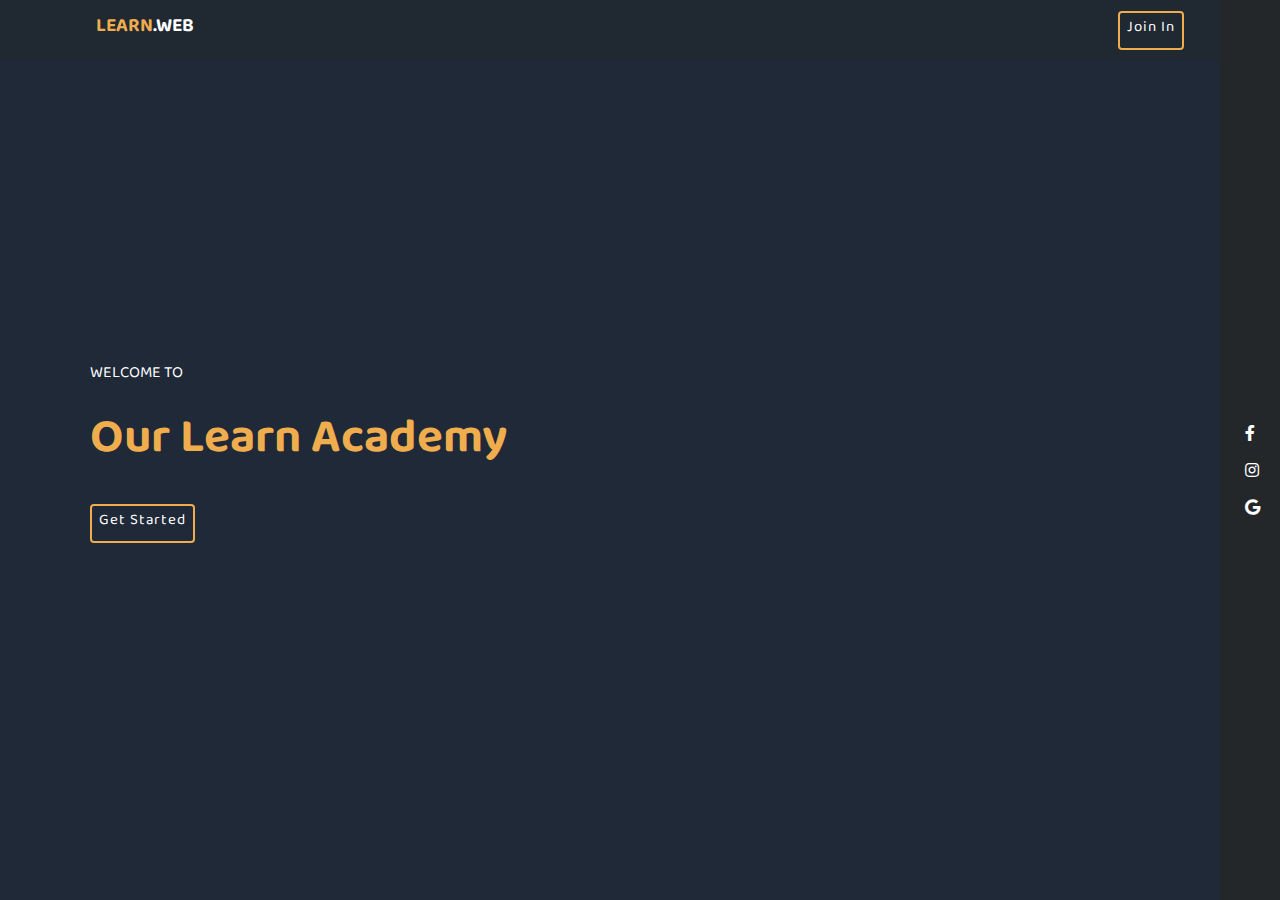
<file: Landing Pages/index.html>
<!DOCTYPE html>
<html lang="en">
<head>
    <meta charset="UTF-8">
    <meta http-equiv="X-UA-Compatible" content="IE=edge">
    <meta name="viewport" content="width=device-width, initial-scale=1.0">
    <link rel="stylesheet" href="https://cdnjs.cloudflare.com/ajax/libs/font-awesome/5.15.3/css/all.min.css">
    <link rel="stylesheet" href="style.css">
    <title>Landing Page - Learning Academy</title>
</head>
<body>
    <div class="header">
        <div class="logo">LEARN<span>.WEB</span></div>
        <a href="#" class="Btn">Join In</a>
    </div>
    <div class="content">
        <p class="sub-head">WELCOME TO</p>
        <h1>Our Learn Academy</h1>
        <a href="#"class="Btn">Get Started</a>
    </div>
    <div class="side-bar">
    <div class="social-links">
    <a href="#"><i class="fab fa-facebook-f"></i></a>
    <a href="#"><i class="fab fa-instagram"></i></a>
    <a href="#"><i class="fab fa-google"></i></a>
    </div>
</div>
</body>
</html>
</file>
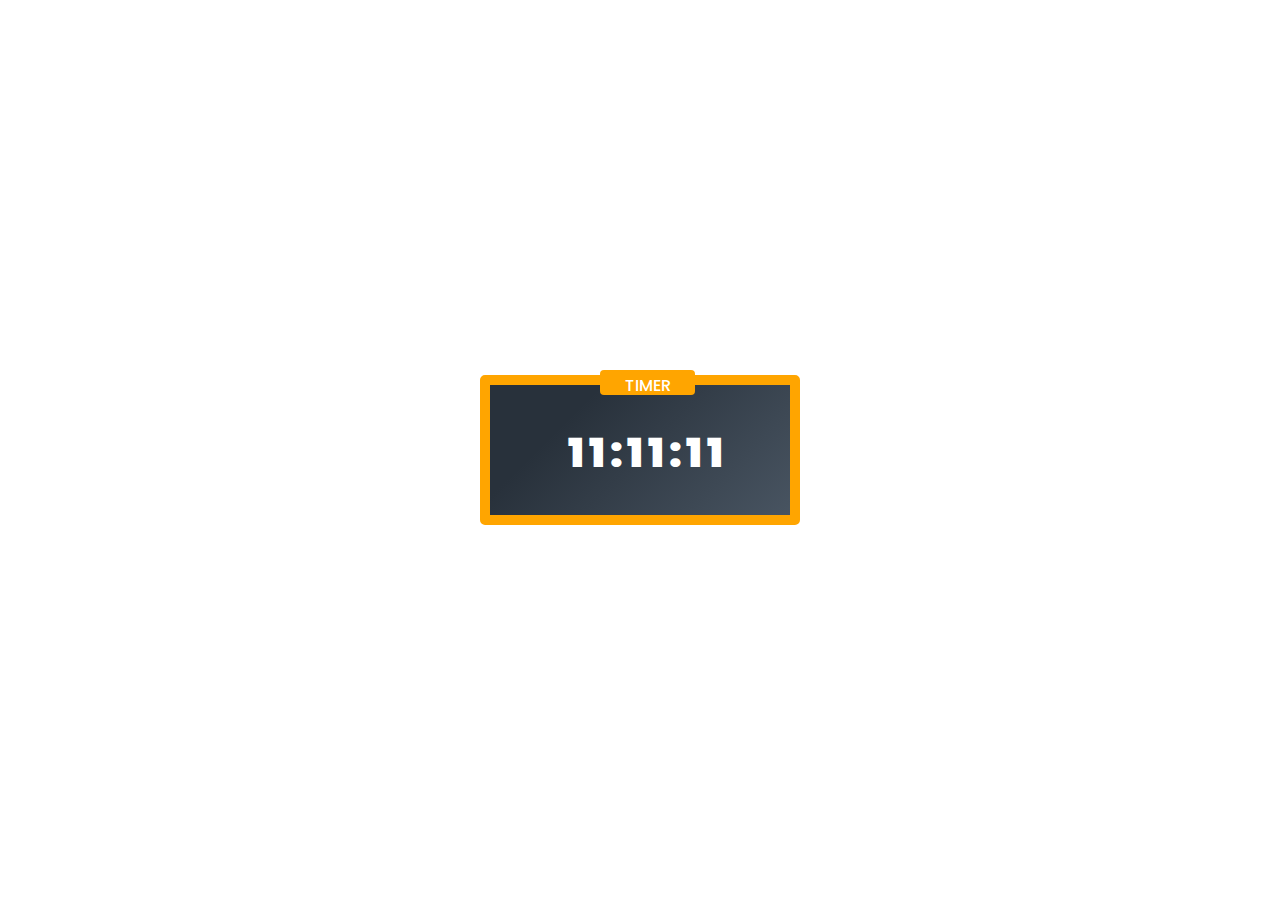
<file: Timer/index.html>
<!DOCTYPE html>
<html lang="en">
<head>
    <meta charset="UTF-8">
    <meta http-equiv="X-UA-Compatible" content="IE=edge">
    <meta name="viewport" content="width=device-width, initial-scale=1.0">
    <link rel="stylesheet" href="style.css">
    <title>TIMER</title>
</head>
<body>
    <div class="parent">
        <div class="child">
            <div class="logo"><span>TIMER</span></div>
            <div class="time">
                <label>11:11:11</label>
            
            </div>
        </div>
    </div>
</body>
</html>


<!-- This project is done to understand the positioning in CSS -->
</file>
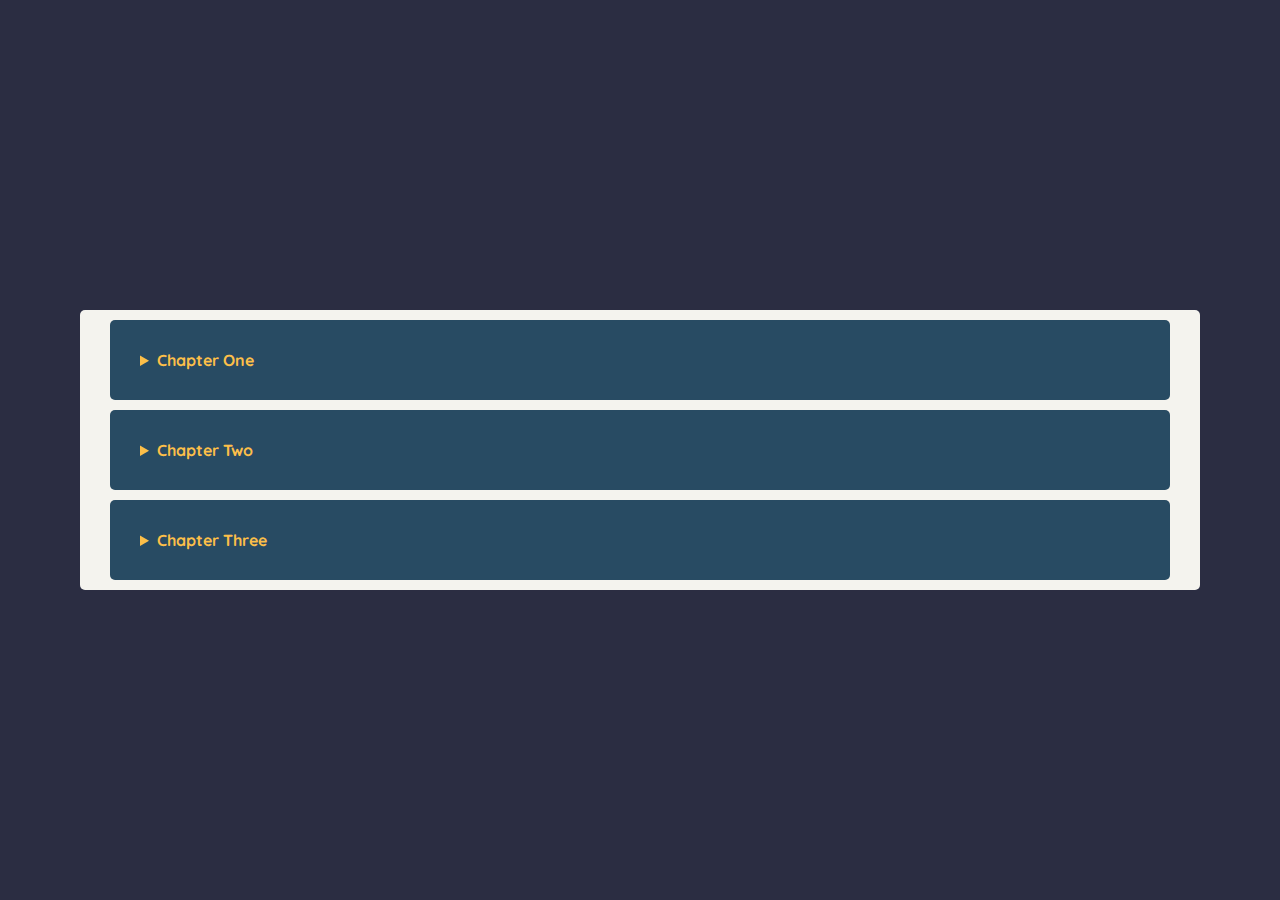
<file: Accordion_src/Accordion.html>
<!DOCTYPE html>
<html lang="en">
<head>
    <meta charset="UTF-8">
    <meta name="viewport" content="width=device-width, initial-scale=1.0">
    <link href="http://code.ionicframework.com/ionicons/2.0.1/css/ionicons.min.css" rel="stylesheet">
    <link rel="stylesheet" href="Accordion.css"/>
    <link href="https://fonts.googleapis.com/css2?family=Quicksand:wght@400;500;600;700&display=swap" rel="stylesheet">
    
    <title>Accordion Section</title>
</head>
<body>
    <section>
        <div class="box">
            <details>
        <summary>
           Chapter One
           </summary>
        <p>Lorem, ipsum dolor sit amet consectetur adipisicing elit. Alias doloremque provident nemo minus quia quaerat. Lorem ipsum, dolor sit amet consectetur adipisicing elit. Eaque, hic.Lorem, ipsum dolor sit amet consectetur adipisicing elit. Alias doloremque provident nemo minus quia quaerat. Lorem ipsum, dolor sit amet consectetur adipisicing elit. Eaque, hic.</p>
    </details>
    <details>
        <summary>
            Chapter Two
            </summary>
         <p>Lorem, ipsum dolor sit amet consectetur adipisicing elit. Alias doloremque provident nemo minus quia quaerat.Lorem ipsum, dolor sit amet consectetur adipisicing elit. Eaque, hic.Lorem, ipsum dolor sit amet consectetur adipisicing elit. Alias doloremque provident nemo minus quia quaerat. Lorem ipsum, dolor sit amet consectetur adipisicing elit. Eaque, hic.</p>
        </details>
        <details>             
            <summary>
            Chapter Three
            </summary>
         <p>Lorem, ipsum dolor sit amet consectetur adipisicing elit. Alias doloremque provident nemo minus quia quaerat. Lorem ipsum, dolor sit amet consectetur adipisicing elit. Eaque, hic.Lorem, ipsum dolor sit amet consectetur adipisicing elit. Alias doloremque provident nemo minus quia quaerat. Lorem ipsum, dolor sit amet consectetur adipisicing elit. Eaque, hic.</p>
    </details>
</div>
    </section>
</body>
</html>
</file>
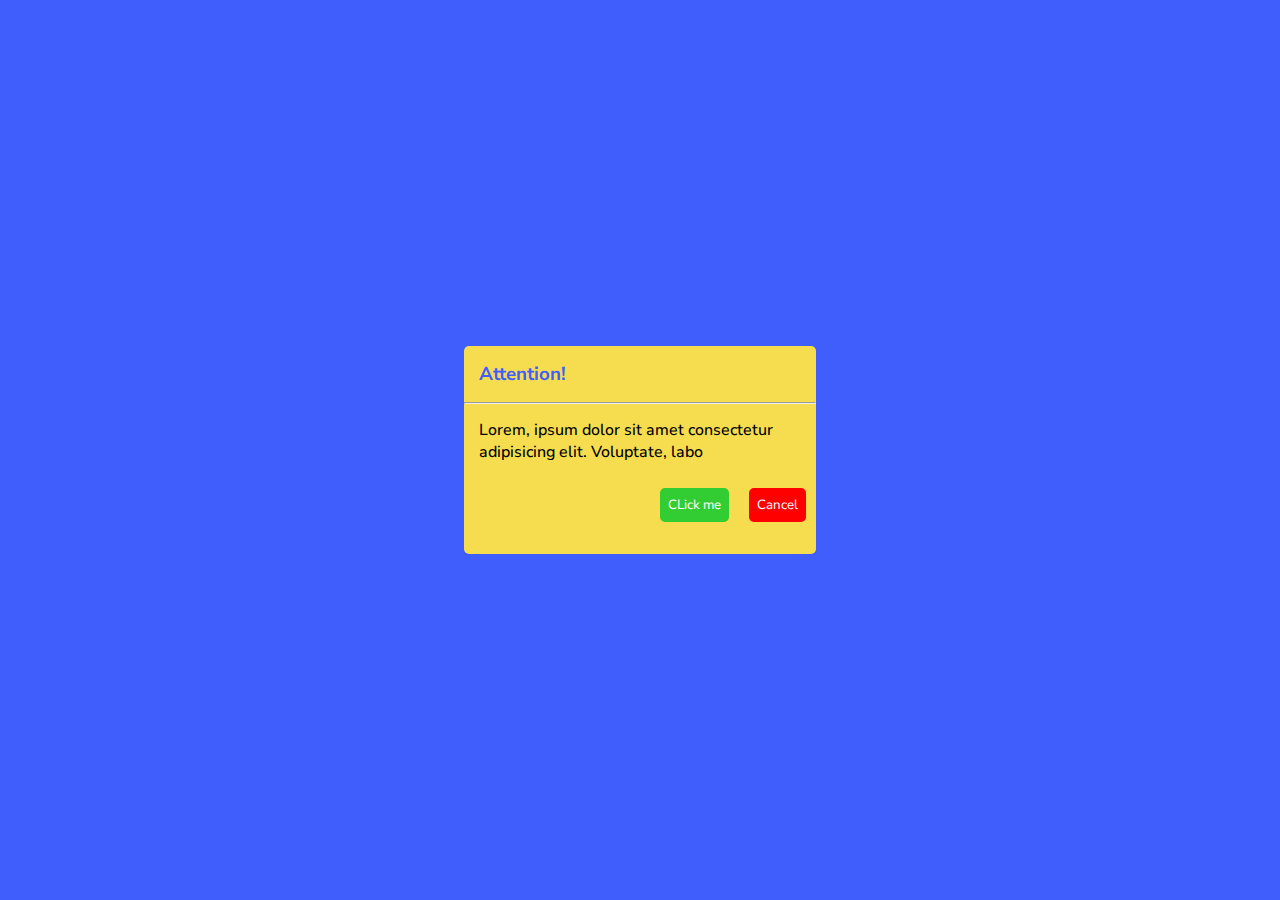
<file: Modal box_src/Modal.html>
<!DOCTYPE html>
<html lang="en">
<head>
    <meta charset="UTF-8">
    <meta http-equiv="X-UA-Compatible" content="IE=edge">
    <meta name="viewport" content="width=device-width, initial-scale=1.0">
    <title>Modal Box</title>
    <link href="https://fonts.googleapis.com/css2?family=Nunito+Sans:wght@400;700&display=swap" rel="stylesheet">
    <link rel="stylesheet" href="Modal.css">
</head>
<body>
    <div class="box">
    <h3> Attention!</h3>
    <hr>
    <p>Lorem, ipsum dolor sit amet consectetur adipisicing elit. Voluptate, labo</p>
    <button style="background-color: #FF0000;">Cancel</button>
    <button>CLick me</button>
    </div>
</body>
</html>
</file>
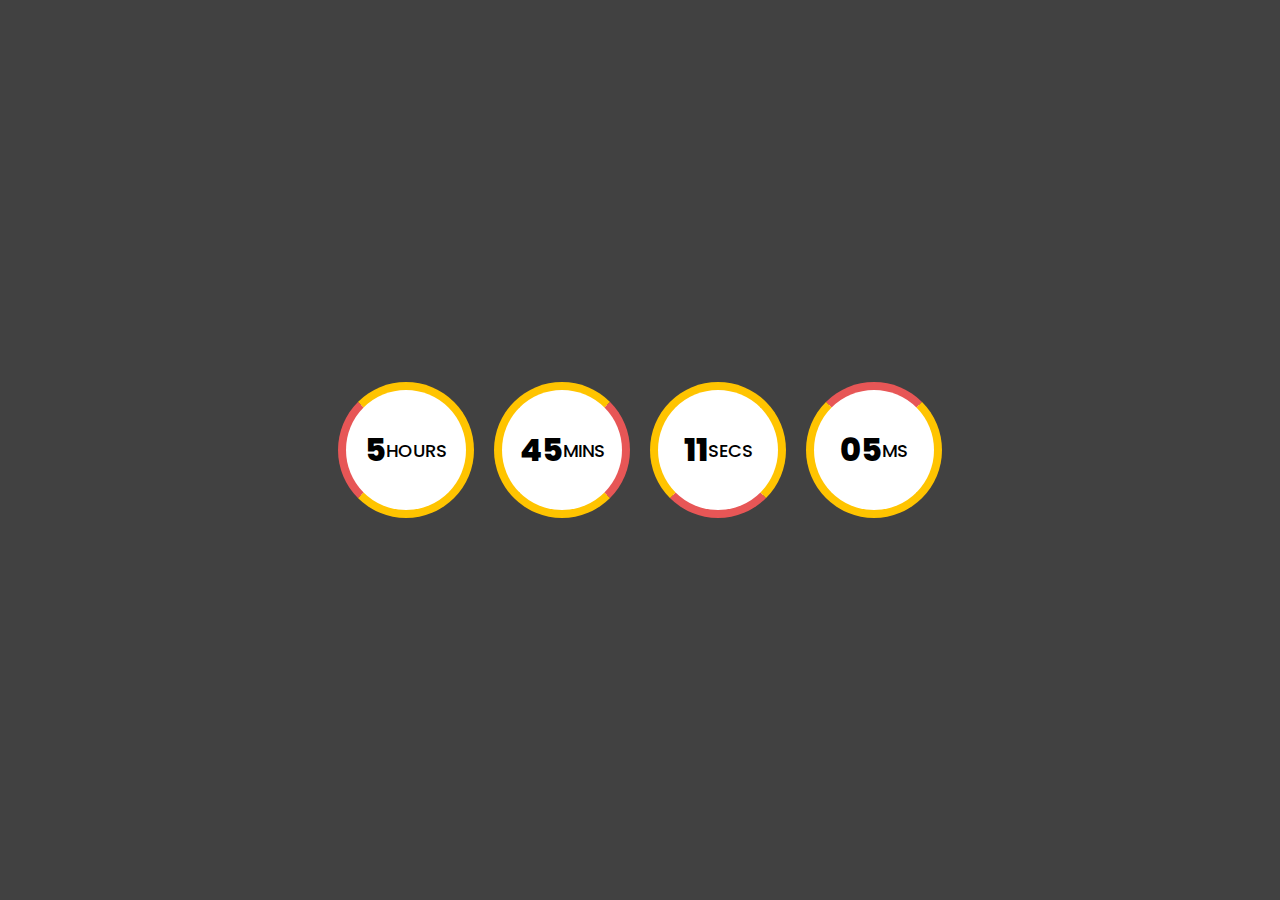
<file: round_Timer/round_Timer.html>
<!DOCTYPE html>
<html lang="en">
<head>
    <meta charset="UTF-8">
    <meta http-equiv="X-UA-Compatible" content="IE=edge">
    <meta name="viewport" content="width=device-width, initial-scale=1.0">
    <title>Round Timer</title>
    <link rel="stylesheet" href="round_Timer.css">
</head>
<body>
    <div class="round">
        <div class="time" id="hr">5<label>HOURS</label></div>
        <div class="time" id="min">45 <label>MINS</label></div>
        <div class="time" id="sec">11 <label>SECS</label></div>
        <div class="time" id="ms">05 <label>MS</label></div>
    </div>
</body>
</html>
</file>
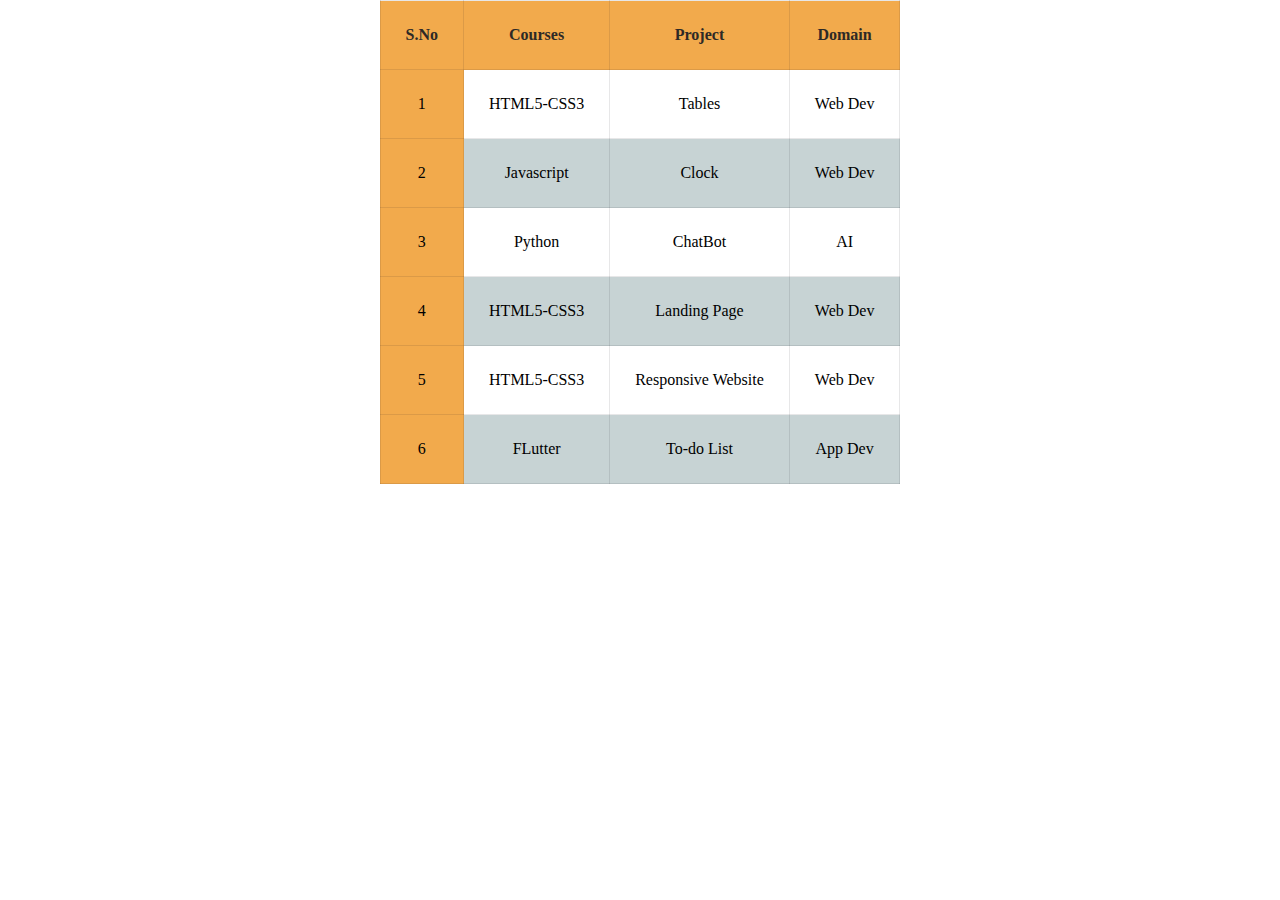
<file: Table_layouts/Table Layout.html>
<!DOCTYPE html>
<html lang="en">
<head>
    <meta charset="UTF-8">
    <meta name="viewport" content="width=device-width, initial-scale=1.0">
    <link href="//db.onlinewebfonts.com/c/52bf6694729f15fb698323b747fe486e?family=Toledo-RegularIta" rel="stylesheet" type="text/css"/>
    <link rel="stylesheet" href="Table Layout.css"/>
    <title>Table Layout</title>
</head>
<body>
    
    <table class="t1">
        <th>
            S.No
        </th>
        <th>
            Courses
        </th>
        <th>
            Project
        </th>
        <th>
            Domain
        </th>
        <tr>
        <td data-label="S.no">
            1
        </td>
        <td data-label="Courses">
            HTML5-CSS3
        </td>
        <td data-label="Project">
            Tables
        </td>
        <td data-label="Domain">
            Web Dev
        </td>
    </tr>
    <tr>
        <td data-label="S.no">
            2
        </td>
        <td data-label="Courses">
            Javascript
        </td>
        <td data-label="Project">
            Clock
        </td>
        <td data-label="Domain">
            Web Dev
        </td>
    </tr>
    <tr>
        <td data-label="S.no">
            3
        </td>
        <td data-label="Courses">
            Python
        </td>
        <td data-label="Project">
            ChatBot
        </td>
        <td data-label="Domain">
            AI
        </td>
    </tr>
    <tr>
        <td data-label="S.no">
            4
        </td>
        <td data-label="Courses">
            HTML5-CSS3
        </td>
        <td data-label="Project">
            Landing Page
        </td>
        <td data-label="Domain">
            Web Dev
        </td>
    </tr>
    <tr>
        <td data-label="S.no">
            5
        </td>
        <td data-label="Courses">
            HTML5-CSS3
        </td>
        <td data-label="Project">
            Responsive Website
        </td>
        <td data-label="Domain">
            Web Dev
        </td>
    </tr>
    <tr>
        <td data-label="S.no">
            6
        </td>
        <td data-label="Courses">
            FLutter
        </td>
        <td data-label="Project">
            To-do List
        </td>
        <td data-label="Domain">
            App Dev
        </td>
        
    </tr>
    </table>
</body>
</html>
</file>
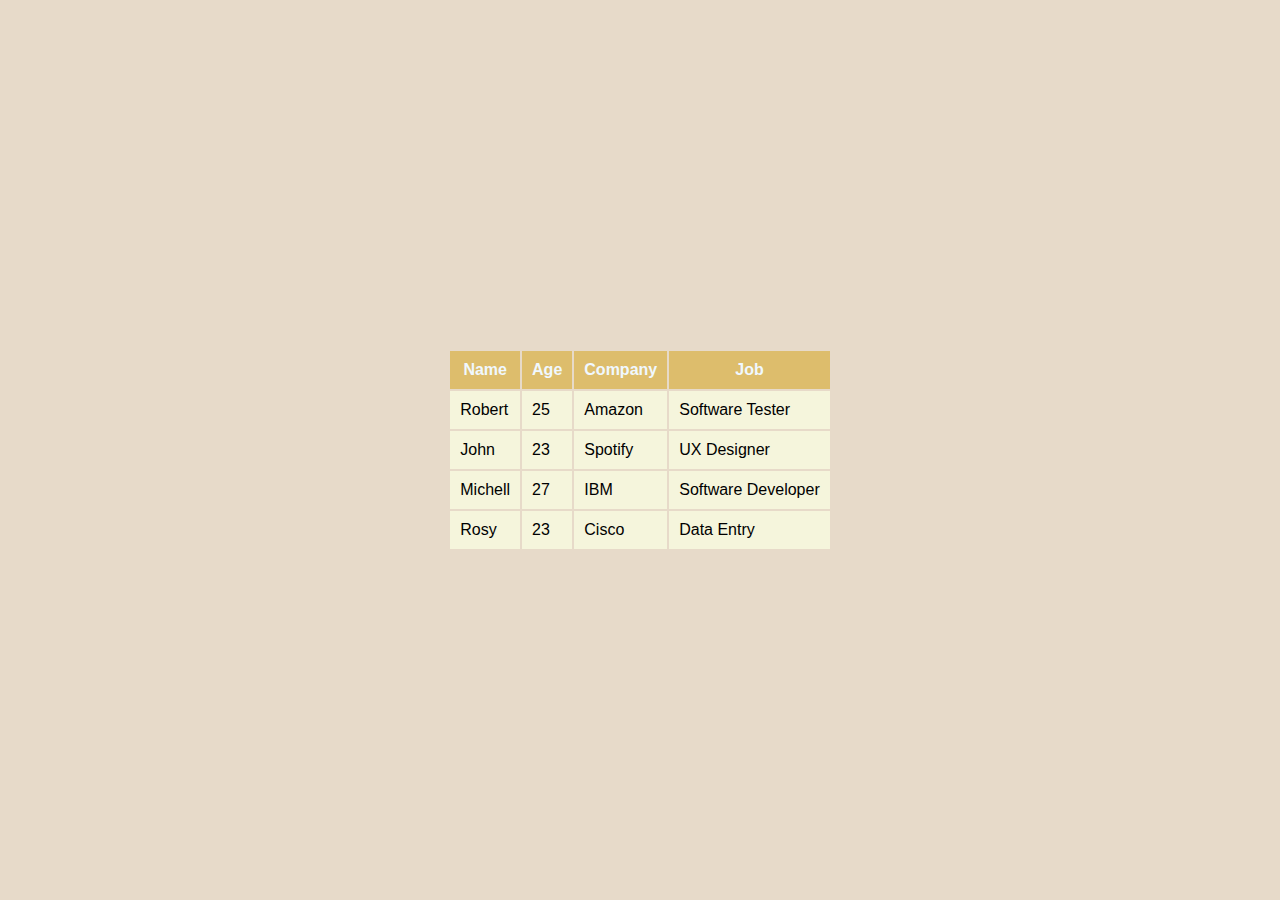
<file: Table_layouts_2/Table Layout-1.html>
<!DOCTYPE html>
<html lang="en">
<head>
    <meta charset="UTF-8">
    <meta name="viewport" content="width=device-width, initial-scale=1.0">
    <title>Table Layout</title>
    <link rel="stylesheet" href="Table Layout-1.css"/>
</head>
<body>
    <table>
    <th>Name</th>
    <th>Age</th>
    <th>Company</th>
    <th>Job</th>

    <tr>
        <td>Robert</td>
        <td>25</td>
        <td>Amazon</td>
        <td>Software Tester</td>
    </tr>
    <tr>
        <td>John</td>
        <td>23</td>
        <td>Spotify</td>
        <td>UX Designer</td>
    </tr>
    <tr>
        <td>Michell</td>
        <td>27</td>
        <td>IBM</td>
        <td>Software Developer</td>
    </tr>
    <tr>
        <td>Rosy</td>
        <td>23</td>
        <td>Cisco</td>
        <td>Data Entry</td>
    </tr>
</table>
</body>
</html>
</file>
<file: Landing Pages/style.css>
@import url("https://fonts.googleapis.com/css2?family=Baloo+Tammudu+2:wght@400;500;700&display=swap");

* {
  margin: 0;
  padding: 0;
  box-sizing: border-box;
  font-family: "Baloo Tammudu 2", cursive;
}
body {
  background: #1f2937;
}
.header {
  background-color: #23272a54;
  height: 60px;
  display: flex;
  justify-content: space-between;
  align-items: center;
  padding: 1rem 6rem;
}
.logo {
  color: #f0ad4e;
  font-weight: bold;
  font-size: 1.2rem;
}
span {
  color: white;
}
.Btn {
  padding: 0 7px;
  text-decoration: none;
  border: 2px solid #f0ad4e;
  color: white;
  background-color: transparent;
  border-radius: 4px;
  text-align: center;
  color: #fff;
  font-size: 15px;
  letter-spacing: 1px;
}

.content {
  color: #f0ad4e;
  position: absolute;
  top: 50%;
  left: 7%;
  transform: translateY(-50%);
}
.sub-head {
  color: white;
}
h1 {
  font-size: 48px;
}

.side-bar {
  background-color: #23272a;
  position: absolute;
  top: 0;
  right: 0;
  width: 60px;
  height: 100vh;
}
.social-links {
  margin: 25px;
  position: absolute;
  top: 50%;
  transform: translateY(-50%);
}
.social-links a {
  color: white;
}
.social-links a:hover {
  color: #f0ad4e;
}

@media screen and (max-width: 600px) {
  h1 {
    font-size: 30px;
    line-height: 1.5;
  }
  .side-bar {
    position: absolute;
    top: auto;
    bottom: 0;
    width: 100%;
    height: 60px;
    overflow: hidden;
  }
  .social-links {
    text-align: center;
    width: auto;
    position: unset;
    transform: none;
  }
  .social-links a {
    padding: 0px 10px;
  }
  .header {
    padding: 1rem 2.2rem;
  }
}
</file>
<file: Timer/style.css>
@import url("https://fonts.googleapis.com/css2?family=Poppins:wght@400;500;700&display=swap");

* {
  margin: 0;
  padding: 0;
  font-family: "Poppins", sans-serif;
}

body {
  display: flex;
  justify-content: center;
  align-items: center;
  min-height: 100vh;
  margin: 0 auto;
}

.parent {
  background-color: #485461;
  background-image: linear-gradient(315deg, #485461 0%, #28313b 74%);
  width: 300px;
  height: 130px;
  position: relative;
  border-radius: 5px;
  border: 10px solid orange;
}
.child {
  background-color: orange;
  content: "";
  width: 90px;
  height: 20px;
  position: absolute;
  top: -15px;
  left: 110px;
  border-radius: 4px;
  text-align: center;
  font-weight: 500;
  padding: 2.5px;
  color: white;
}
.time label {
  padding: 10px 20px;
  margin: 15px auto;
  letter-spacing: 5px;
  font-weight: 900;
  font-size: 2.5rem;
  display: flex;
  justify-content: center;
  align-items: center;
}
</file>
<file: Accordion_src/Accordion.css>
* {
  padding: 0;
  margin: 0;
  box-sizing: border-box;
  font-family: "Quicksand", sans-serif;
}

section {
  width: 100%;
  height: 100vh;
  background-color: #2b2d42;
  display: flex;
  justify-content: center;
  align-items: center;
}
.box {
  width: 100%;
  max-width: 70rem;
  margin: 0 auto;
  padding: 0 20px;
  background-color: #f4f3ee;
  border-radius: 5px;
}
details {
  background-color: #284b63;
  color: #f4f3ee;
  padding: 10px;
  margin: 10px;
  border-radius: 5px;
}
summary {
  outline: none;
  margin: 10px;
  padding: 10px;
  font-weight: bold;
  color: #fcbf49;
  cursor: pointer;
}
summary:hover {
  background-color: #2b2d42;
  border-radius: 5px;
}

p {
  margin: 0px 44px;
  text-align: left;
}
</file>
<file: Modal box_src/Modal.css>
* {
  padding: 0;
  margin: 0;
  box-sizing: border-box;
  font-family: "Nunito Sans", sans-serif;
}
body {
  background: rgb(63, 94, 251);
}
.box {
  width: 22em;
  height: 13em;
  background-color: rgb(246, 221, 79);
  border-radius: 5px;
  position: absolute;
  top: 50%;
  left: 50%;

  transform: translate(-50%, -50%);
}
h3 {
  margin: 5px;
  padding: 10px;
  color: rgb(63, 94, 251);
}
p {
  margin: 5px;
  padding: 10px;
  font-weight: 500;
}
button {
  background-color: #32cd32;
  color: white;
  padding: 8px;
  border-radius: 5px;
  border: none;
  outline: none;
  float: right;
  margin: 10px;
  cursor: pointer;
}
</file>
<file: round_Timer/round_Timer.css>
@import url("https://fonts.googleapis.com/css2?family=Poppins:wght@400;500;700&display=swap");

* {
  margin: 0;
  padding: 0;
  font-family: "Poppins", sans-serif;
}

body {
  display: flex;
  justify-content: center;
  align-items: center;
  min-height: 100vh;
  margin: 0 auto;
  background-color: #414141;
}

.time {
  background-color: white;
  width: 120px;
  height: 120px;
  display: inline-flex;
  justify-content: center;
  align-items: center;
  border: 8px solid rgb(231, 86, 86);
  border-radius: 50%;
  margin: 8px;
}

#hr {
  border-top-color: rgb(255, 196, 0);
  border-bottom-color: rgb(255, 196, 0);
  border-left-color: rgb(255, 196, 0) transparent;
  border-right-color: rgb(255, 196, 0);
}

#min {
  border-top-color: rgb(255, 196, 0);
  border-bottom-color: rgb(255, 196, 0);
  border-left-color: rgb(255, 196, 0);
  border-right-color: rgb(255, 196, 0) transparent;
}

#sec {
  border-top-color: rgb(255, 196, 0);
  border-bottom-color: rgb(255, 196, 0) transparent;
  border-left-color: rgb(255, 196, 0);
  border-right-color: rgb(255, 196, 0);
}

#ms {
  border-top-color: rgb(255, 196, 0) transparent;
  border-bottom-color: rgb(255, 196, 0);
  border-left-color: rgb(255, 196, 0);
  border-right-color: rgb(255, 196, 0);
}

.round > div {
  font-size: 2rem;
  font-weight: 800;
  text-align: center;
}

label {
  font-size: 18px;
  font-weight: 500;
  text-align: center;
}

@media screen and (max-width: 600px) {
  .round > div {
    display: flex;
    justify-content: center;
    align-items: center;
    flex-direction: column;
  }
}
</file>
<file: Table_layouts/Table Layout.css>
* {
  margin: 0;
  padding: 0;
  box-sizing: border-box;
  font-family: "Toledo";
}
table {
  margin: 0 auto;
  text-align: center;
}
table,
th,
td {
  text-align: center;
  border: 1px solid rgba(16, 24, 32, 0.102);
  border-collapse: collapse;
  padding: 25px;
}
th {
  background-color: #f2aa4cff;
  color: rgb(45, 41, 38);
}
tr:nth-child(odd) {
  background-color: #c7d3d4ff;
}
td:first-child {
  background-color: #f2aa4cff;
}
@media (max-width: 500px) {
  .t1 th {
    display: none;
  }
  .t1 {
    width: 100vw;
    display: flex;
    justify-content: center;
    align-items: center;
  }
  .t1 td {
    display: block;
    width: 100%;
    text-align: right;
  }
  .t1 td::before {
    content: attr(data-label) ":";
    float: left;
    margin-right: 10px;
  }
}
</file>
<file: Table_layouts_2/Table Layout-1.css>
* {
  margin: 0;
  padding: 0;
  font-family: "Lucida Sans", "Lucida Sans Regular", "Lucida Grande",
    "Lucida Sans Unicode", Geneva, Verdana, sans-serif;
}
body {
  display: flex;
  justify-content: center;
  align-items: center;
  height: 100vh;
  background-color: rgb(231, 218, 201);
}
th {
  padding: 10px;
  background-color: rgb(221, 189, 108);
  color: aliceblue;
}
td {
  padding: 10px;
  background-color: beige;
}
@media (max-width: 500px) {
  th {
    display: none;
  }
  td {
    display: block;
    text-align: right;
  }
  td:nth-child(1)::before {
    content: "Name:";
  }
  td:nth-child(2)::before {
    content: "Age:";
  }
  td:nth-child(3)::before {
    content: "Company:";
  }
  td:nth-child(4)::before {
    content: "Role:";
  }
  td::before {
    float: left;
    margin-right: 20px;
    font-weight: 800;
  }
}
</file>
